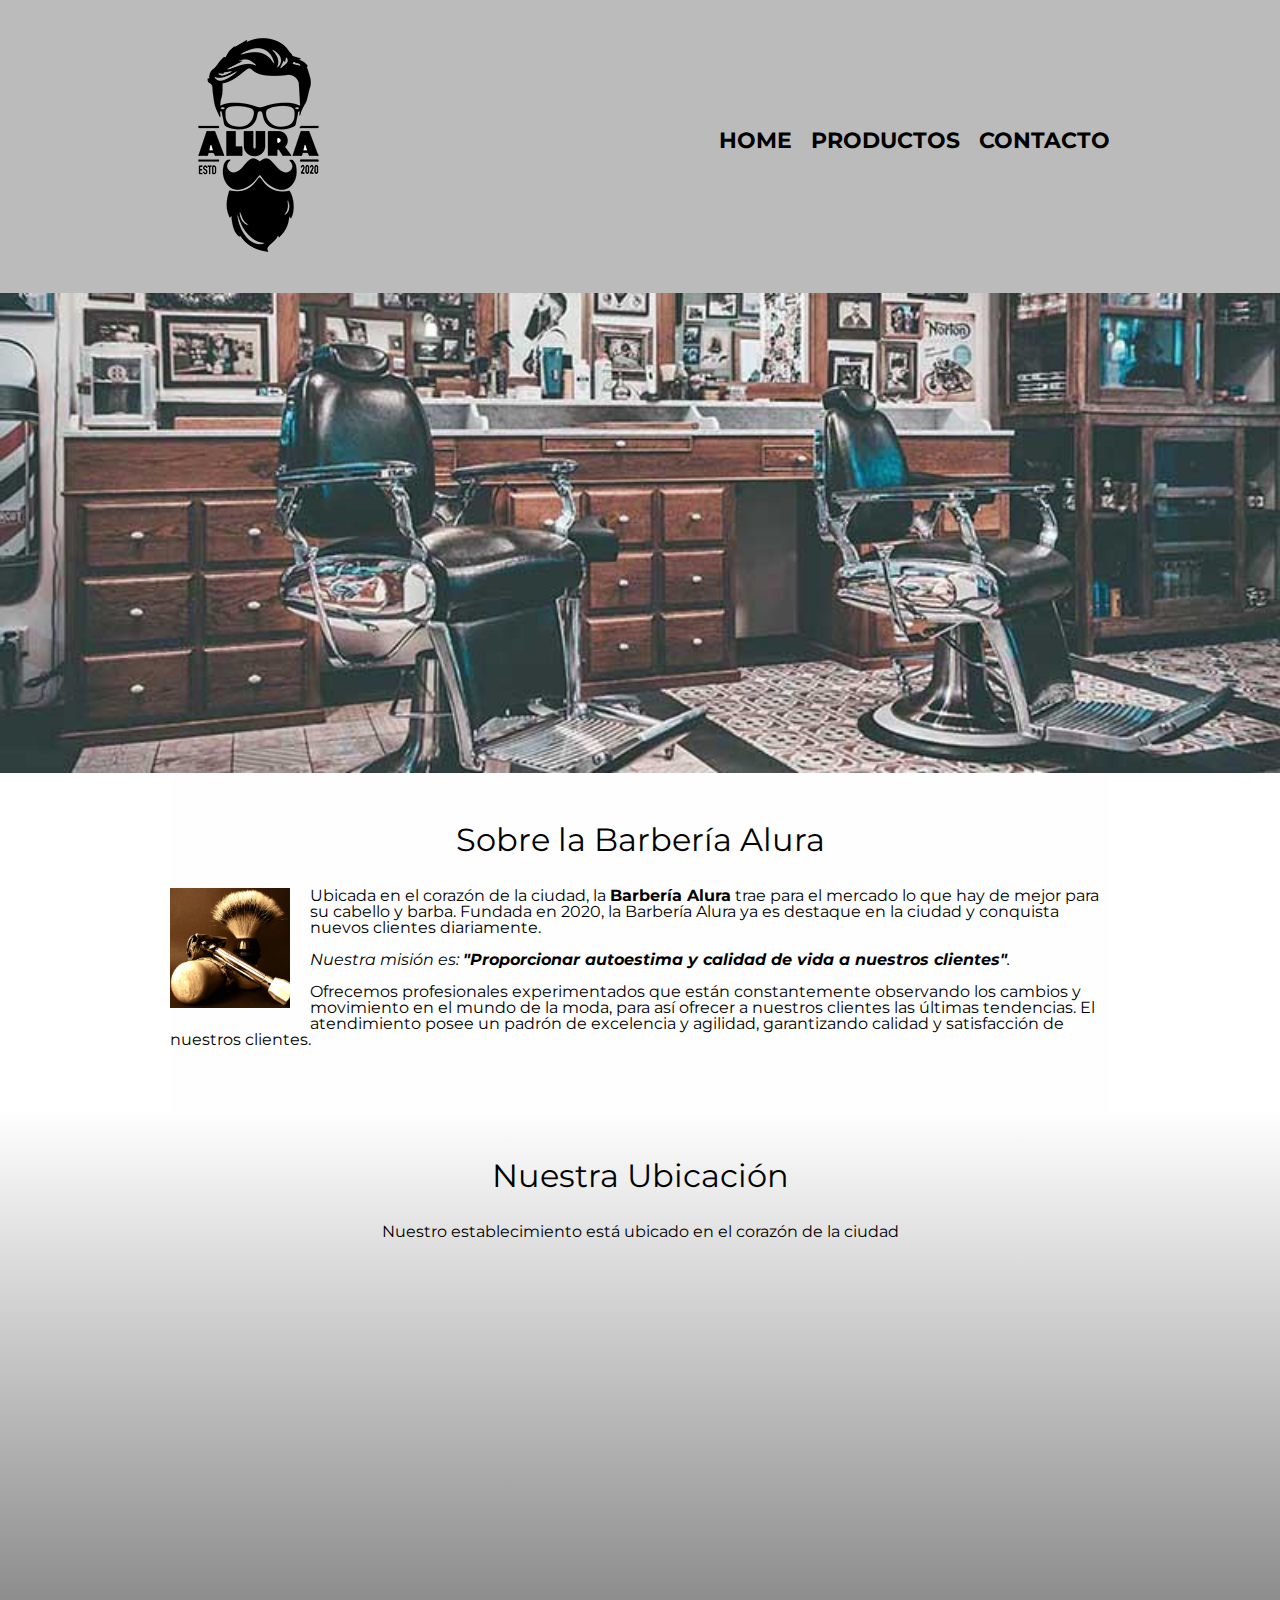
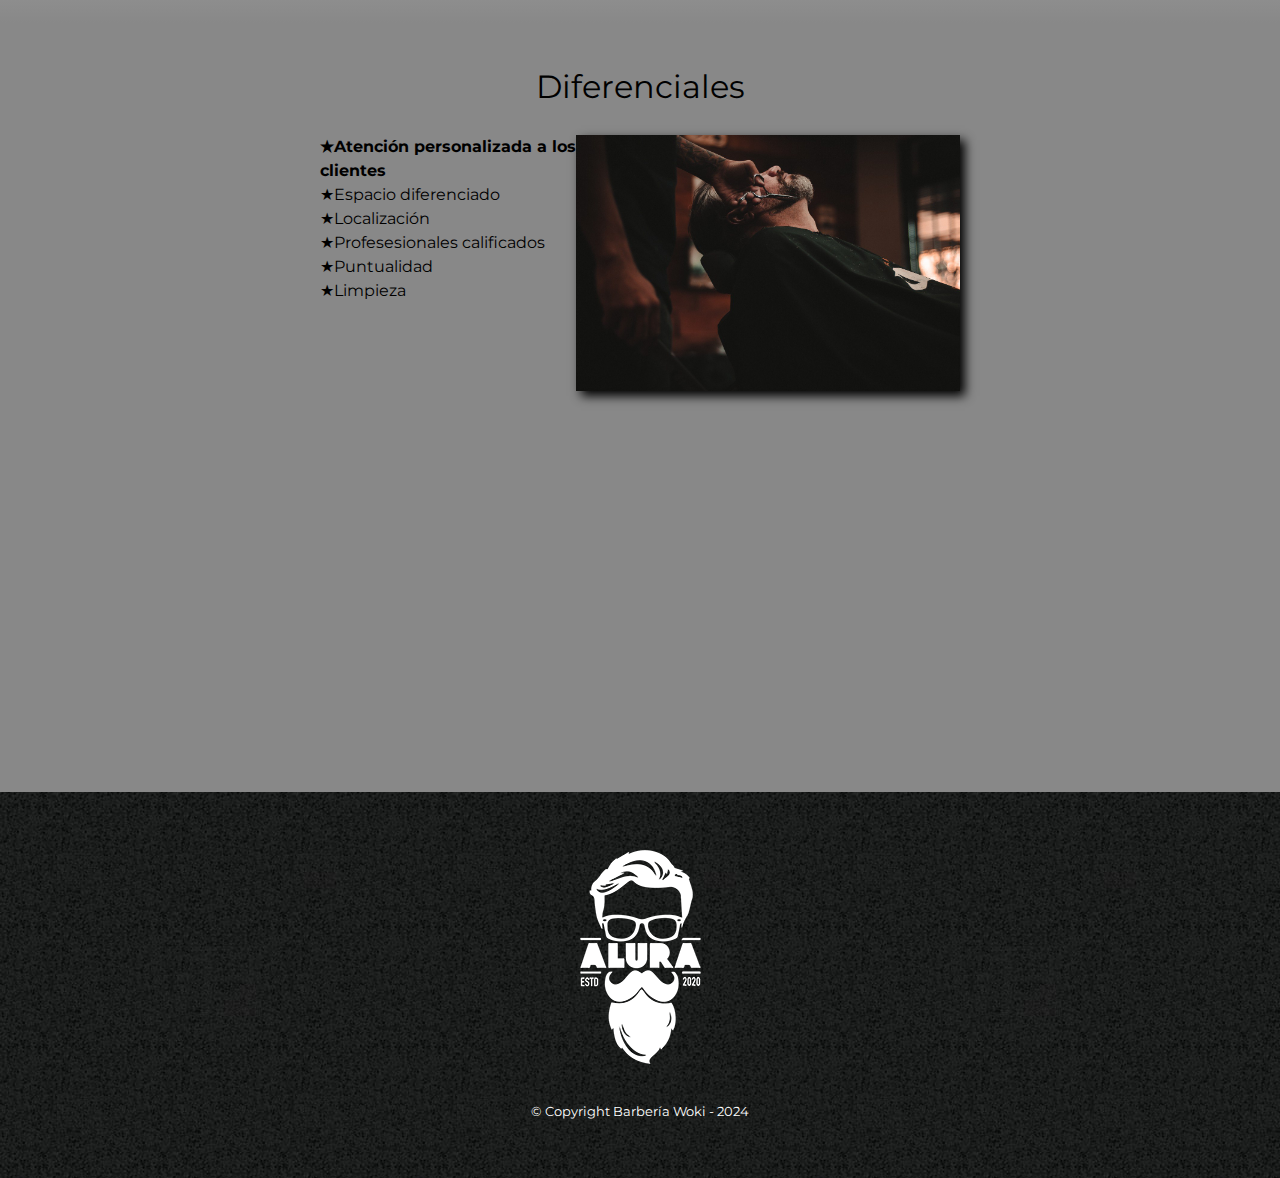
<file: index.html>
<!DOCTYPE html> <!-- Agregamos el Doctype que no es una etiqueta como tal es una declaración de la versión de nuestro HTML -->

<html lang="es-mx"> <!-- Agregamos el lenguaje en el que estará nuestra página -->

    <head> <!-- Aquí se agregan los metadatos de nuestra página -->
    
        <meta charset="UTF-8"> <!-- Indicamos el diccionario de caracteres de nuestra página este es el que soporta prácticamente cualquier idioma  -->
        <meta name="viewport" content="width=device-width">
        <title>Barbería Alura</title> <!-- El título que podemos ver en la pestaña del navegador -->
        <link rel="stylesheet" href="reset.css">
        <link rel="stylesheet" href="style.css"> <!-- Enlace del CSS -->
        <link rel="preconnect" href="https://fonts.googleapis.com">
        <link rel="preconnect" href="https://fonts.gstatic.com" crossorigin>
        <link href="https://fonts.googleapis.com/css2?family=Montserrat:ital,wght@0,100..900;1,100..900&display=swap" rel="stylesheet">

    </head> 

    <body> <!-- Donde estará nuestro contenido -->

        <header>
            <div class="caja">
                <h1><img src="imagenes/logo.png" alt="Logo de la Barbería Alura"></h1>
                <nav>
                    <ul>
                        <li><a href="index.html">Home</a></li>
                        <li><a href="productos.html">Productos</a></li>
                        <li><a href="contacto.html">Contacto</a></li>
                    </ul>
                </nav>
            </div>
        </header> 

        <img class="banner" src="banner/banner.jpg" > <!-- Imagen principal -->

        <main>

            <section class="principal"> <!-- Bloque de contenido -->

                <h2 class="titulo-principal">Sobre la Barbería Alura</h2> <!-- Segundo título -->

                <img class="utensilios" src="imagenes/utensilios[1].jpg" alt="utensiliosBarberia">
                
                <p>Ubicada en el corazón de la ciudad, la <strong>Barbería Alura</strong>  trae para el mercado lo que hay de mejor para su cabello y barba. Fundada en 2020, la Barbería Alura ya es destaque en la ciudad y conquista nuevos clientes diariamente. </p> <!-- Párrafo de contenido con strong/negritas  -->
                
                <p id="mision"><em>Nuestra misión es: <strong>"Proporcionar autoestima y calidad de vida a nuestros clientes"</strong>.</em></p> <!-- Párrafo contenido con em/enfatizado y también un strong/negritas--> 
                
                <p>Ofrecemos profesionales experimentados que están constantemente observando los cambios y movimiento en el mundo de la moda, para así ofrecer a nuestros clientes las últimas tendencias. El atendimiento posee un padrón de excelencia y agilidad, garantizando calidad y satisfacción de nuestros clientes.</p> <!-- El párrafo más normal de todos -->

            </section>  

            
            <section class="mapa">

                <h3 class="titulo-principal">Nuestra Ubicación</h3>
                <p>Nuestro establecimiento está ubicado en el corazón de la ciudad</p>

                <div class="mapa-contenido">
                <iframe src="https://www.google.com/maps/embed?pb=!1m18!1m12!1m3!1d198361.5330829154!2d125.57730163749385!3d39.02902224651237!2m3!1f0!2f0!3f0!3m2!1i1024!2i768!4f13.1!3m3!1m2!1s0x357e02dae64f4337%3A0xd40677e21771aa95!2sPionyang%2C%20Corea%20del%20Norte!5e0!3m2!1ses-419!2smx!4v1707946777595!5m2!1ses-419!2smx" width="100%" height="300" style="border:0;" allowfullscreen="" loading="lazy" referrerpolicy="no-referrer-when-downgrade"></iframe>
                </div>

            </section>
            

            <section class="diferenciales"> <!-- Último bloque de contenido con una lista no ordenada -->

                <h3 class="titulo-principal">Diferenciales</h3> <!-- Tercer título -->

                <div class="contenido-diferenciales">
                <ul class="lista-diferenciales"> <!-- Lista no ordenada -->
                    <li class="items">Atención personalizada a los clientes</li> <!-- Elemento de la lista -->
                    <li class="items">Espacio diferenciado</li>
                    <li class="items">Localización</li>
                    <li class="items">Profesesionales calificados</li>
                    <li class="items">Puntualidad</li>
                    <li class="items">Limpieza</li>
                </ul><img src="diferenciales/diferenciales.jpg" class="imagen-diferenciales"> <!-- Imagen en la linea de la lista no ordenada -->
                </div>

                <div class="video">
                    <iframe width="100%" height="315" src="https://www.youtube.com/embed/wcVVXUV0YUY?si=n7u--bp-IXx83ye_" title="YouTube video player" frameborder="0" allow="accelerometer; autoplay; clipboard-write; encrypted-media; gyroscope; picture-in-picture; web-share" allowfullscreen></iframe>
                </div>
        

            </section>  

            
        </main>

        <footer>
            <img src="imagenes/logo-blanco.png" alt="Logo de la Barbería Alura">
            <p class="copyright">&copy Copyright Barbería Woki - 2024</p>
        </footer>

    </body> 

</html>
</file>
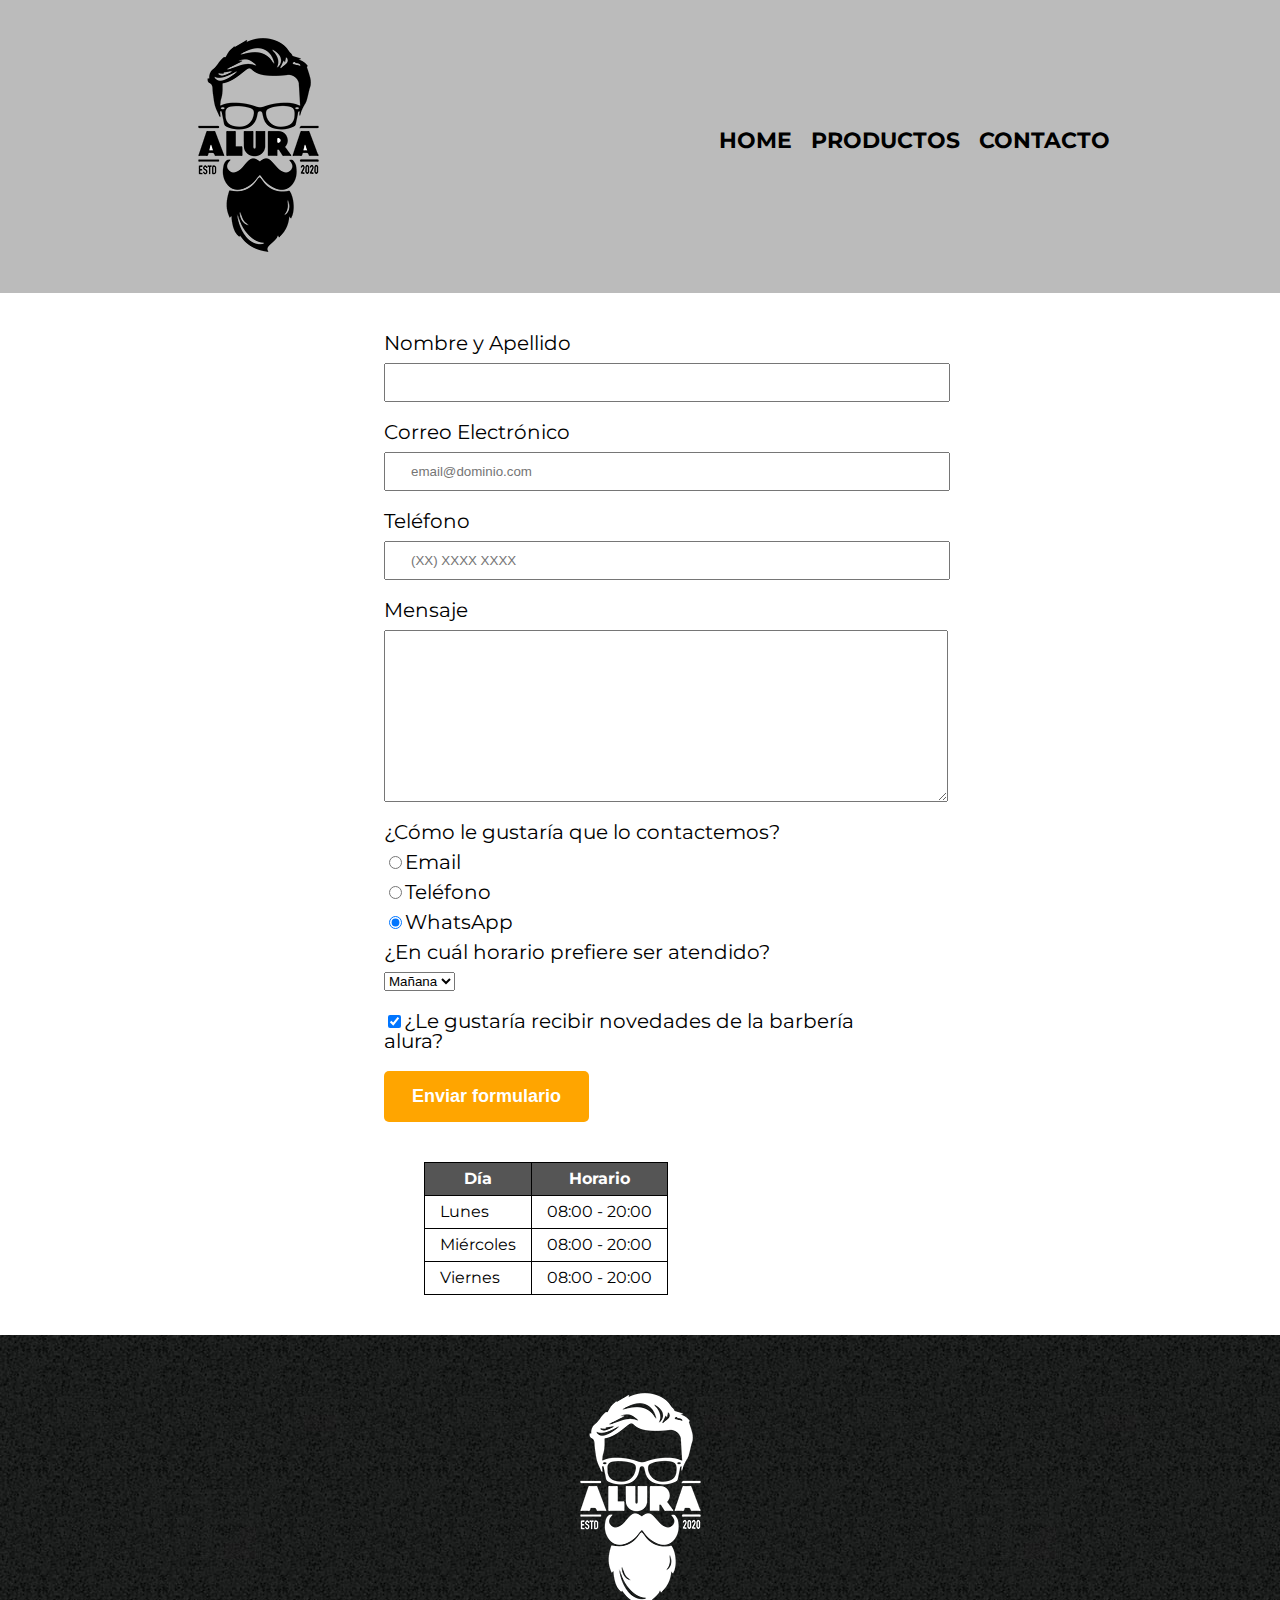
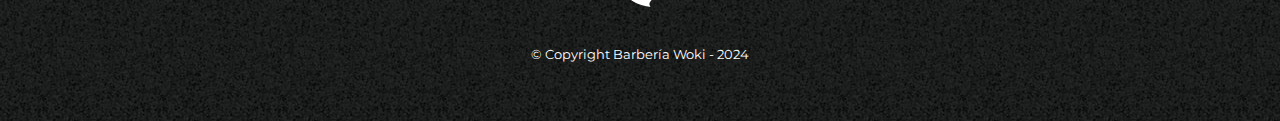
<file: contacto.html>
<!DOCTYPE html>

<html>
    <head>
        <meta charset="UTF-8">
        <title>Contacto - Barbería Alura</title>
        <link rel="stylesheet" href="reset.css">
        <link rel="stylesheet" href="style.css">
        <link rel="preconnect" href="https://fonts.googleapis.com">
        <link rel="preconnect" href="https://fonts.gstatic.com" crossorigin>
        <link href="https://fonts.googleapis.com/css2?family=Montserrat:ital,wght@0,100..900;1,100..900&display=swap" rel="stylesheet">
    </head>
    <body>
        <header>
            <div class="caja">
                <h1><img src="imagenes/logo.png" alt="Logo de la Barbería Alura"></h1>
                <nav>
                    <ul>
                        <li><a href="index.html">Home</a></li>
                        <li><a href="productos.html">Productos</a></li>
                        <li><a href="contacto.html">Contacto</a></li>
                    </ul>
                </nav>
            </div>
        </header> 

        <main>
            <div id="bloque"> 
                <form>
                    <label for="nombreapellido">Nombre y Apellido</label>
                    <input type="text" id="nombreapellido" class="input-padron" required>

                    <label for="correoelectronico">Correo Electrónico</label>
                    <input type="email" id="correoelectronico" class="input-padron" required placeholder="email@dominio.com">

                    <label for="telefono">Teléfono</label>
                    <input type="tel" id="telefono" class="input-padron" required placeholder="(XX) XXXX XXXX">

                    <label for="mensaje">Mensaje</label>
                    <textarea cols="70" rows="10" id="mensaje" class="input-padron" required></textarea>

                    <fieldset>
                        <legend>¿Cómo le gustaría que lo contactemos?</legend>

                        <label for="radio-email"><input type="radio" name="contacto" value="email" id="radio-email">Email</label>
                        
                        
                        <label for="radio-telefono"><input type="radio" name="contacto" value="telefono" id="radio-telefono">Teléfono</label>
                        

                        <label for="radio-whatsapp"><input type="radio" name="contacto" value="whatsapp" id="radio-whatsapp" checked>WhatsApp</label>
                        
                    </fieldset>

                    <fieldset>
                    <legend>¿En cuál horario prefiere ser atendido?</legend>
                    <select>
                        <option>Mañana</option>
                        <option>Tarde</option>
                        <option>Noche</option>
                    </select>
                    </fieldset>

                    <label class="checkbox"><input type="checkbox" checked>¿Le gustaría recibir novedades de la barbería alura?</label>
                    

                    <input type="submit" value="Enviar formulario" class="enviar">
                </form>

                <table>
                    <thead>
                        <tr>
                            <th>Día</th>
                            <th>Horario</th>
                        </tr>
                    </thead>
                    <tbody>
                        <tr>
                            <td>Lunes</td>
                            <td>08:00 - 20:00</td>
                        </tr>
                        <tr>
                            <td>Miércoles</td>
                            <td>08:00 - 20:00</td>
                        </tr>
                        <tr>
                            <td>Viernes</td>
                            <td>08:00 - 20:00</td>
                        </tr>
                    </tbody>
                </table>
            </div>
        </main>

        <footer>
            <img src="imagenes/logo-blanco.png" alt="Logo de la Barbería Alura">
            <p class="copyright">&copy Copyright Barbería Woki - 2024</p>
        </footer>

    </body>
</html>
</file>
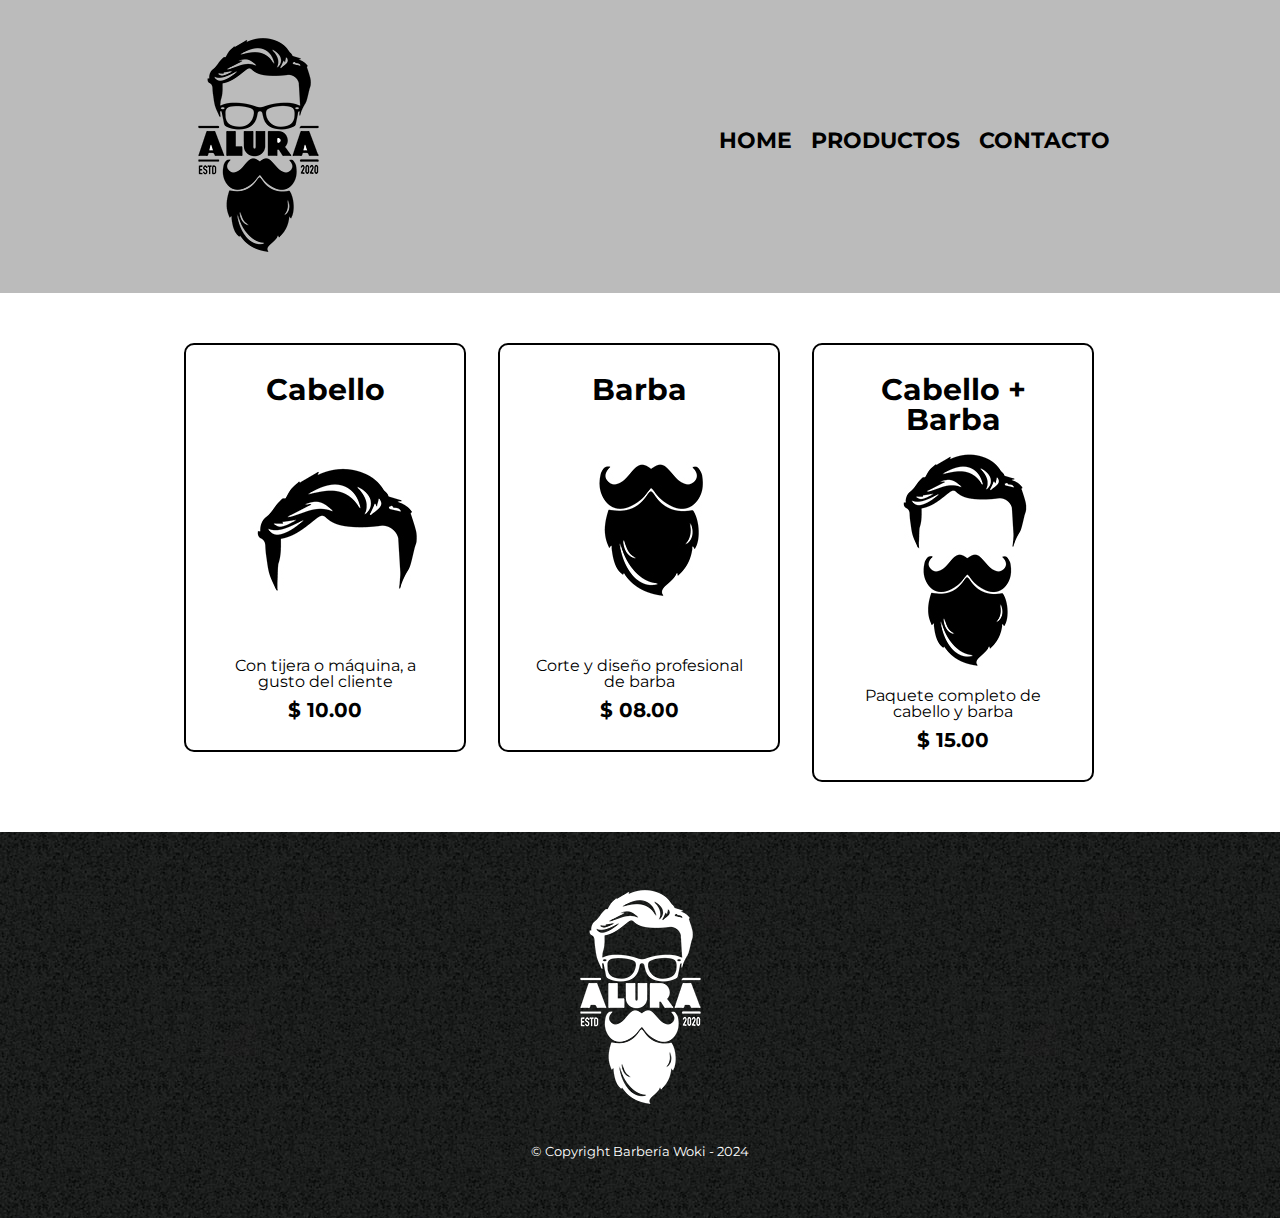
<file: productos.html>
<!DOCTYPE html>

<html>
    <head>
        <meta charset="UTF-8">
        <title>Productos - Barbería Alura</title>
        <link rel="stylesheet" href="reset.css">
        <link rel="stylesheet" href="style.css">
        <link rel="preconnect" href="https://fonts.googleapis.com">
        <link rel="preconnect" href="https://fonts.gstatic.com" crossorigin>
        <link href="https://fonts.googleapis.com/css2?family=Montserrat:ital,wght@0,100..900;1,100..900&display=swap" rel="stylesheet">
    </head>
    <body>
        <header>
            <div class="caja">
                <h1><img src="imagenes/logo.png" alt=""></h1>
                <nav>
                    <ul>
                        <li><a href="index.html">Home</a></li>
                        <li><a href="productos.html">Productos</a></li>
                        <li><a href="contacto.html">Contacto</a></li>
                    </ul>
                </nav>
            </div>
        </header> 

        <main>
            <ul class="productos"> 
                <li>
                    <h2>Cabello</h2>
                    <img src="imagenes/cabello.jpg" alt="">
                    <p class="producto-descripcion">Con tijera o máquina, a gusto del cliente</p>
                    <p class="producto-precio">$ 10.00</p>
                </li>
                <li>
                    <h2>Barba</h2>
                    <img src="imagenes/barba.jpg" alt="">
                    <p class="producto-descripcion">Corte y diseño profesional de barba</p>
                    <p class="producto-precio">$ 08.00</p>
                </li>
                <li>
                    <h2>Cabello + Barba</h2>
                    <img src="imagenes/cabello+barba.jpg" alt="">
                    <p class="producto-descripcion">Paquete completo de cabello y barba</p>
                    <p class="producto-precio">$ 15.00</p>
                </li>
            </ul>
        </main>

        <footer>
            <img src="imagenes/logo-blanco.png" alt="">
            <p class="copyright">&copy Copyright Barbería Woki - 2024</p>
        </footer>

    </body>
</html>
</file>
<file: style.css>
body {
    font-family: "Montserrat", sans-serif;
}    


    body {
    font-family: "Montserrat", sans-serif;
} 

header {
    background-color: #bbbbbb;
    padding: 20px 0;
}
.caja {
    width: 940px;
    position: relative;
    margin: 0 auto;
}

nav {
    position: absolute;
    top: 110px;
    right: 0;
}
nav li {
    display: inline;
    margin: 0 0 0 15px;
}
nav a {
    text-transform: uppercase;
    color: #000;
    font-weight: bold;
    font-size: 22px;
    text-decoration: none;
}

nav a:hover {
    color: #c78c19;
    text-decoration: underline;
}

.productos {
    width: 940px;
    margin: 0 auto;
    padding: 50px;
}

.productos li {
    display: inline-block;
    text-align: center;
    width: 30%;
    vertical-align: top;
    margin: 0 1.5%;
    padding: 30px 26px;
    box-sizing: border-box;
    border: 2px solid #000;
    border-radius: 10px;
}

.productos li:hover {
    border-color: #c78c19;
}

.productos li:active {
    border-color: #088c19;
}

.productos h2 {
    font-size:30px;
    font-weight: bold;
}

.productos li:hover h2 {
    font-size: 33px;
}

.producto-descripción {
    font-size: 18px;
}

.producto-precio {
    font-size: 20px;
    font-weight: bold;
    margin-top: 10px;
}

footer {
    text-align: center;
    background: url(imagenes/bg.jpg);
    padding: 40px;
}

.copyright {
    color: #fff;
    font-size: 13px;
    margin: 20px;
}

form {
    margin: 40px 0;
}

form label, form legend {
    display: block;
    font-size: 20px;
    margin: 0 0 10px;
}

.input-padron {
    display: block;
    margin: 0 0 20px;
    padding: 10px 25px;
    width: 100%;
}

.checkbox {
    margin: 20px 0;
}

.enviar {
    width: 40%;
    padding: 15px 0;
    font-size: 18px;
    font-weight: bold;
    color: white;
    background: orange;
    border: none;
    border-radius: 5px;
    transition: 1s all;
    cursor: pointer;
}

.enviar:hover {
    background: darkorange;
    transform:scale(1.2);
}

table {
    margin: 40px 40px;
}

thead {
    background: #555;
    color: white;
    font-weight: bold;
}

td, th {
    border: 1px solid #000;
    padding: 8px 15px;
}

/* Aquí inicia el CSS para nuestra home*/ 

.banner {
    width: 100%;
}

.principal {
    padding: 3em 0;
    background: #fefefe;
    width: 940px;
    margin: 0 auto;
}

.titulo-principal {
    text-align: center;
    font-size: 2em;
    margin: 0 0 1em;
    clear: left;
}

.principal p {
    margin: 0 0 1em;
}

.principal strong {
    font-weight: bold;
}

.principal em {
    font-style: italic;
}

.utensilios {
    width: 120px;
    float: left;
    margin: 0 20px 20px 0;
}

.mapa {
    padding:3em 0;
    background: linear-gradient(#fefefe, #888888);
}

.mapa p {
    margin: 0 0 2em;
    text-align: center;
}

.mapa-contenido {
    width: 940px;
    margin: 0 auto;
}

.diferenciales {
    padding: 3em 0;
    background: #888888;
}

.contenido-diferenciales {
    width: 640px;
    margin: 0 auto;
}

.lista-diferenciales {
    width: 40%;
    display: inline-block;
    vertical-align: top;
}

.items {
    line-height: 1.5;
}

.items:before {
    content:"★";
}

.items:first-child {
    font-weight: bold;
}

.imagen-diferenciales {
    width: 60%;
    transition: 400ms;
    box-shadow: 5px 5px 10px 0px #000000;
    
}

.imagen-diferenciales:hover {
    opacity: 0.3;
}

.video {
    width: 560px;
    margin: 1em auto;
}

#bloque {
    width: 40%;
    margin: 0 auto;
}

@media screen and (max-width:480px){
    h1 {
        text-align: center;
    }

    nav {
        position: static;
    }

    .caja, .principal, .mapa-contenido, .contenido-diferenciales, .video {
        width:auto
    }

    .lista-diferenciales, .imagen-diferenciales {
        width: 100%;
    }
}
</file>
